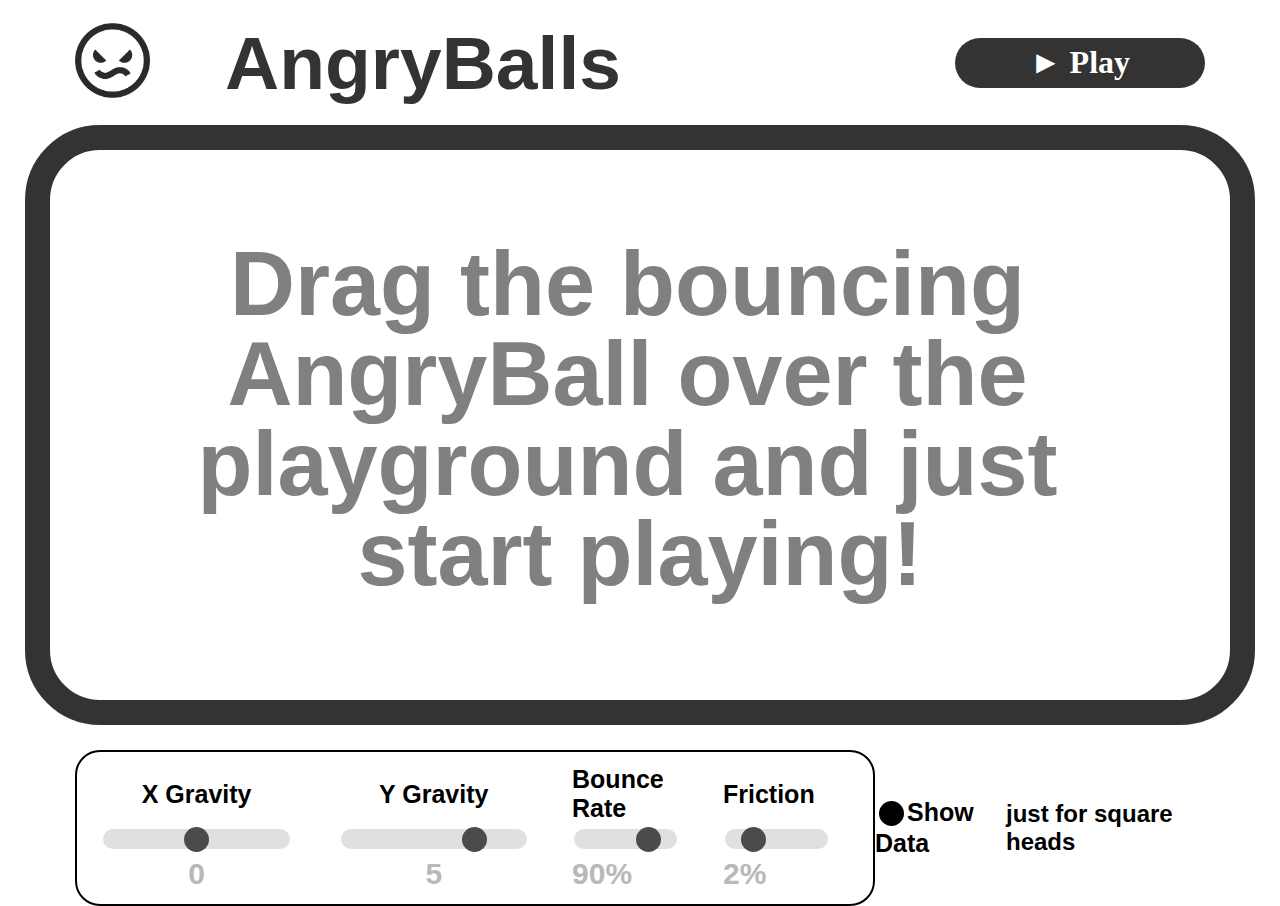
<file: index.html>
<!DOCTYPE html>
<html>

  <head>
    <title>AngryBalls</title>
    <meta charset="UTF-8">
    
    <link rel="stylesheet" type="text/css" href="./css/style.css">
  </head>

  <body class = "noMarginNoPadding">
  
    <nav class = "margin-Left nav-bar flexbox justify-left margin-Right">
        <div id="angryLogo">
            <img src="./images/angryBall.png" alt="angryBall" draggable="true" ondragstart="dragStart(event);">
        </div> 
        <div class = "expandWidth flexbox justify-justify">
            <div class = "margin-Left margin-Right">
                <h1>AngryBalls</h1>
            </div>
            <div>
                <button id = "button-play" class = "button-black is-active" type="button" name="button"> ► Play</button>
            </div>
        </div>   
    </nav>

    <div id="canvas-container" class = "noMarginNoPadding">
        <div id="canvas-outfit">
        </div>
    </div>


    <footer class="footer flexbox justify-justify margin-Left margin-Right">

        <table>
            <thead>
                <tr>
                    <th class="tags row4 textCenter">X Gravity</th>
                    <th class="tags row4 textCenter">Y Gravity</th>
                    <th class="tags row1"></th>
                    <th class="tags row2 textLeft">Bounce Rate</th>
                    <th class="tags row2 textLeft">Friction</th>
                </tr>
            </thead>
            <tbody>
                <tr>
                    <td class="textCenter"> <input id="xGravitySlider" type="range" min="-10" max="10" step="1" class="slider slider4" > </td>
                    <td class="textCenter"> <input id="yGravitySlider"type="range" min="-10" max="10" step="1" class="slider slider4">  </td>
                    <td></td>
                    <td> <input id="bounceRateSlider" type="range" min="50" max="100" step="1" class="slider slider2" > </td>
                    <td> <input id="frictionSlider" type="range" min="0" max="10" step="1" class="slider slider2" >   </td>
                </tr>
                <tr>
                    <td id="xGravitySpan" class="values textCenter"> </td>
                    <td id="yGravitySpan" class="values textCenter"> </td>
                    <td></td>
                    <td id="bounceRateSpan" class="values textLeft"> </td>
                    <td id="frictionSpan" class="values textLeft"> </td>
                </tr>
            </tbody>
        </table>  

        <label class="tags"><input id="showDataOnCanvas" type="checkbox" value="on" checked class="rounded">Show Data</label>

        <div>
          <h2>just for square heads</h2>
        </div>
        
    </footer>

    <script type="text/javascript" src="./js/lib/jquery.js"></script>
    <script type="text/javascript" src="./js/lib/jcanvas.js"></script>
    <script type="text/javascript" src="./js/angryBall.js"></script>
    <script type="text/javascript" src="./js/angryGame.js"></script>
    <script type="text/javascript" src="./js/angryCanvas.js"></script>
    <script type="text/javascript" src="./js/angryGameCollisions.js"></script>
    <script type="text/javascript" src="./js/angryGamePointerDragAndDrop.js"></script>
    <script type="text/javascript" src="./js/angryGameMovement.js"></script>
    <script type="text/javascript" src="./js/angryInit.js"></script>
   

  </body>
</html>
</file>
<file: css/style.css>
/*
////////////////////////////////////////////////
///////// VALORES GENERICOS DE DISEÑO  /////////
////////////////////////////////////////////////
*/

:root {

  --colorMain: rgba( 0, 0, 0, 0.8);
  --colorSecondary: #808080;

  --angryModule: 25px;
  --navHeight: calc( 3*var(--angryModule) );

  --canvasMargin: calc( 2*var(--angryModule) );
  --canvasOutfitBorder: var(--angryModule);
  --canvasOutfitRadius:calc( 3*var(--angryModule) );
  --canvasOutfitMargin: var(--angryModule);

  --marginMain: calc( 3*var(--angryModule) );
  --marginSecundary: var(--angryModule);

}

/*
////////////////////////////////////////////////
///////// ANIMACION DEL LOGO  /////////
////////////////////////////////////////////////
*/

#angryLogo {
  -webkit-animation: jump 5.5s ease 0s infinite normal ;
  animation: jump 1.5s ease 0s infinite normal ;
 }
 
 @-webkit-keyframes jump {
   0%{
   -webkit-transform: translateY(0);
   transform: translateY(0);
   }
   20%{
   -webkit-transform: translateY(0);
   transform: translateY(0);
   }
   40%{
   -webkit-transform: translateY(-30px);
   transform: translateY(-30px);
   }
   50%{
   -webkit-transform: translateY(0);
   transform: translateY(0);
   }
   60%{
   -webkit-transform: translateY(-15px);
   transform: translateY(-15px);
   }
   80%{
   -webkit-transform: translateY(0);
   transform: translateY(0);
   }
   100%{
   -webkit-transform: translateY(0);
   transform: translateY(0);
   }
 }
 
 @keyframes jump {
   0%{
   transform: translateY(0);
   }
   20%{
   transform: translateY(0);
   }
   40%{
   transform: translateY(-30px);
   }
   50%{
   transform: translateY(0);
   }
   60%{
   transform: translateY(-15px);
   }
   80%{
   transform: translateY(0);
   }
   100%{
   transform: translateY(0);
   }
 }


/*
////////////////////////////////////////////////
///////////////     CSS      ///////////////////
////////////////////////////////////////////////
*/
body {
  font-family: sans-serif, Calibri, Helvetica, Arial;
}

.noMarginNoPadding {
  margin: 0;
  padding: 0;
}

.yellow {
  background-color: yellow;
}.orange {
  background-color: orange;
}.orangered {
  background-color: orangered;
}
.red {
  background-color: red;
}
.pink {
  background-color: pink;
}
.green {
  background: greenyellow;
}

#canvas-outfit {
  margin:var(--canvasOutfitMargin);
  border-radius: var(--canvasOutfitRadius);
  border: var(--canvasOutfitBorder) solid var(--colorMain);
  z-index: 1 ;
}
#canvas {
  z-index: 0 ;
  cursor: hand;
}


.margin-Left{
  margin-left: var(--marginMain);
}

.margin-Right{
  margin-right: var(--marginMain);
}

.nav-bar {
  height: var(--navHeight);
  margin-top: var(--marginSecundary);
}


img {
  object-fit: contain;
  height: var(--navHeight);
}


.flexbox {
  display: flex;
  flex-direction: row;
  align-items: center;
}

.justify-left {
  justify-content: flex-start;
}

.justify-justify {
  justify-content: space-between;
}

.expandWidth{
  margin: 0 auto;
  width: 100%;
}


.button-black {
  background-color: var(--colorMain);
  font-family: Calibri;
  font-size: 2em;
  font-weight: bold;
  color: white;
  height: calc( 2*var(--angryModule) );
  border: none;
  border-radius: var(--angryModule) ;
  width: 250px
}

.button-black:hover{
  cursor: pointer;
}

h1 {
  color: var(--colorMain);
  font-size: var(--navHeight);
  font-family: Arial;
  font-weight: bold;
  padding: 0;
  margin:0;
}

h3 {
  color: var(--colorMain);
  font-size: 30px;
  font-family: Arial;
  font-weight: bold;
  margin: 0 25px 0 0;
}

.buttonSmall {
  background-color: var(--colorMain);
  font-family: Calibri;
  font-size: 20px;
  font-weight: bold;
  height: 40px;
  border-radius: 10px ;
  margin: 0 25px;
  padding: 5px;
  text-align: center;
  width: 150px;
}

.black {
  background-color: var(--colorMain);
  color: white;
  border: solid 1px white;
}

.white {
  background-color: white;
  color: var(--colorMain);
  border: solid 1px ;
}




/*
////////////////////////////////////////////////////
///////////////     SLIDER BARS     ////////////////
////////////////////////////////////////////////////
*/

table {
  width: 60%;
  min-width: 800px;
  padding: 10px 0;
  border: solid 2px black;
  border-radius: 25px;  

}

.tags {
  font-size: 25px;
  font-weight: bold;
}

td {
  height: 15px; /*Aquí el Alto*/
  
}

.textLeft{
  text-align: left;
}
.textCenter{
  text-align: center;
}
.textRight{
  text-align: right;
}
.row1{
  width: 2%;
}
.row2{
  width: 19%;
}
.row4{
  width: 30%;
}

.values {
  color: rgb(184, 184, 184);
  font-size: 30px;
  font-family: Arial;
  font-weight: bold;
}


#slidecontainer {
  width: 100%; /* Width of the outside container */
}

.rounded{
  width: 25px;
  height: 25px;
  background-color: white;
  border-radius: 50%;
  vertical-align: middle;
  border: 2px solid black;
  -webkit-appearance: none;
  outline: none;
  cursor: pointer;
}

.rounded:checked {
  background-color: black;
}


/* The slider itself */
.slider {
  -webkit-appearance: none;  /* Override default CSS styles */
  height: 20px; /* Specified height */
  border-radius: 10px;   
  background: #d3d3d3; /* Grey background */
  outline: none; /* Remove outline */
  opacity: 0.7; /* Set transparency (for mouse-over effects on hover) */
  -webkit-transition: .2s; /* 0.2 seconds transition on hover */
  transition: opacity .2s;
}
.slider4 {
  width: 80%; /* Full-width */
}
.slider2 {
  width: 70%; /* Full-width */
}

/* Mouse-over effects */
.slider:hover {
  opacity: 1; /* Fully shown on mouse-over */
}

/* The slider handle (use webkit (Chrome, Opera, Safari, Edge) and moz (Firefox) to override default look) */ 
.slider::-webkit-slider-thumb {
  -webkit-appearance: none; /* Override default look */
  width: 25px; /* Set a specific slider handle width */
  height: 25px; /* Slider handle height */
  border-radius: 50%;  
  background: black; /* Green background */
  cursor: pointer; /* Cursor on hover */
}
</file>
